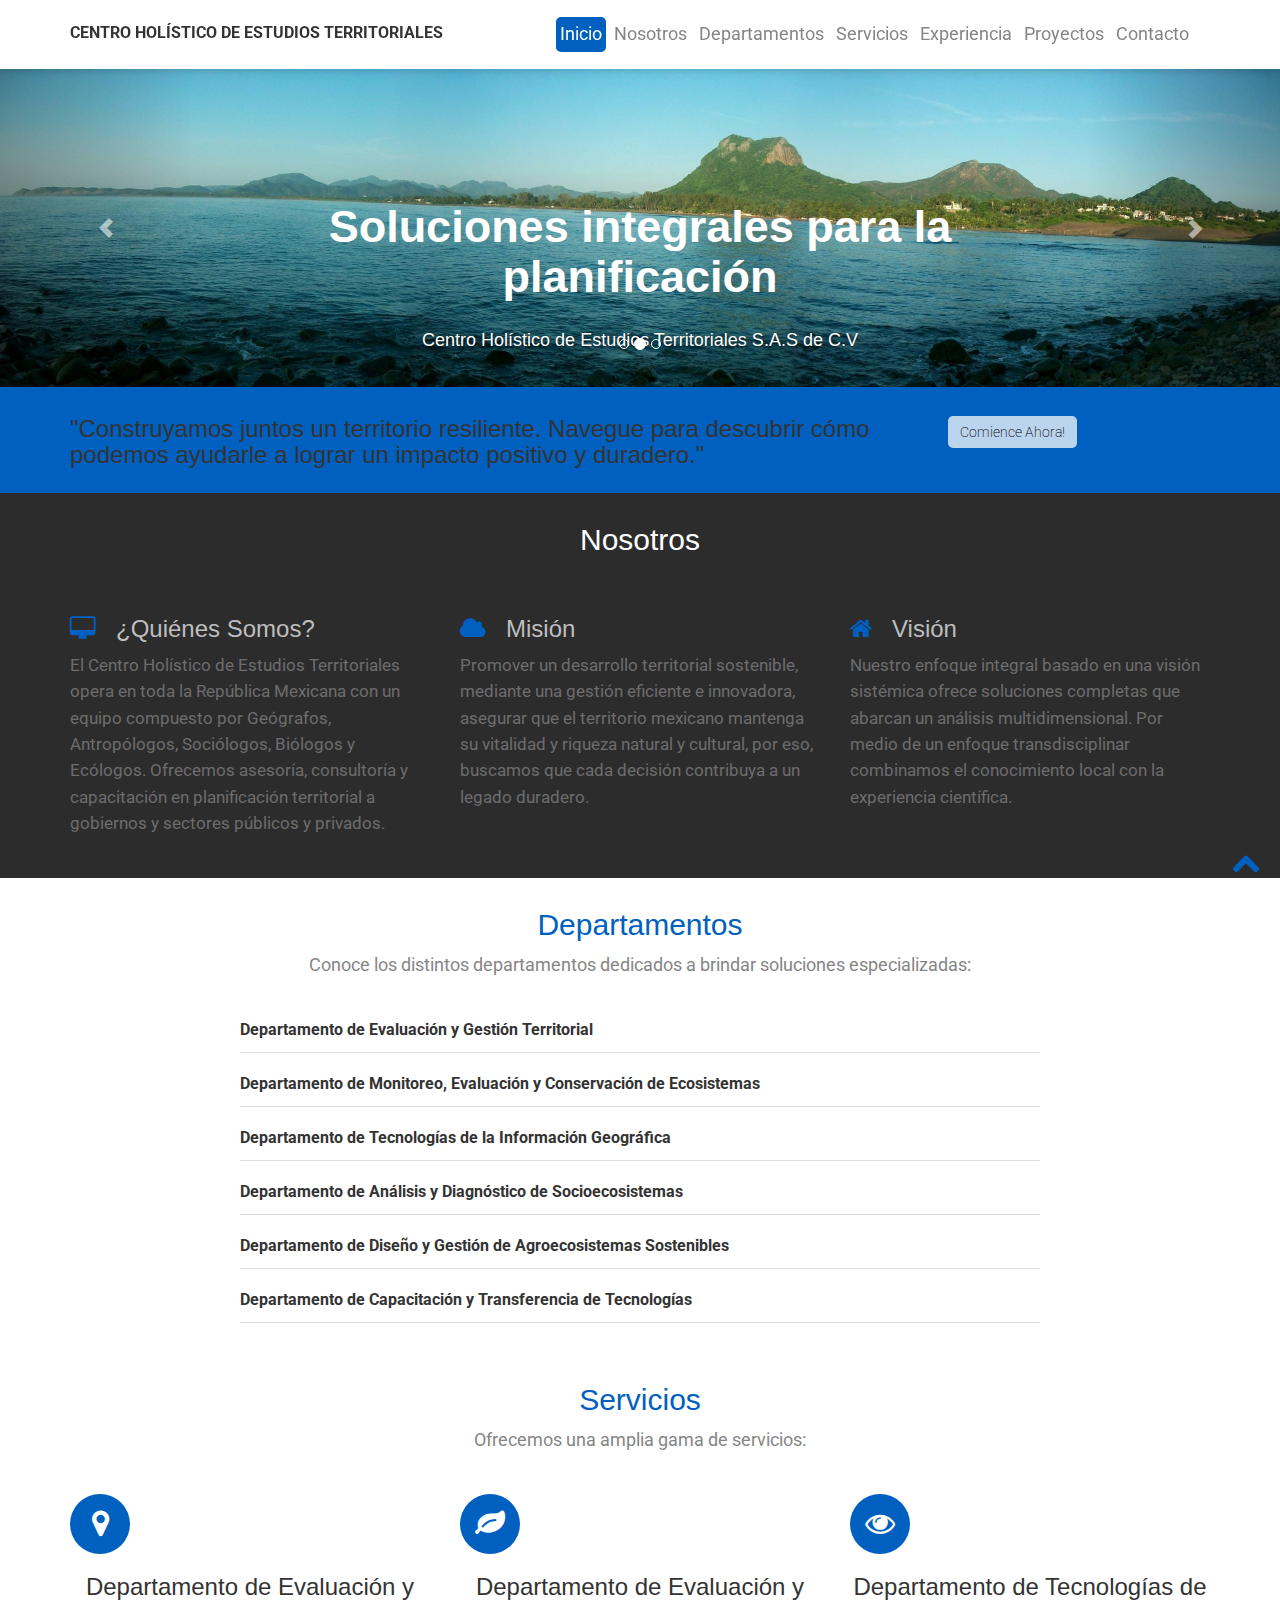
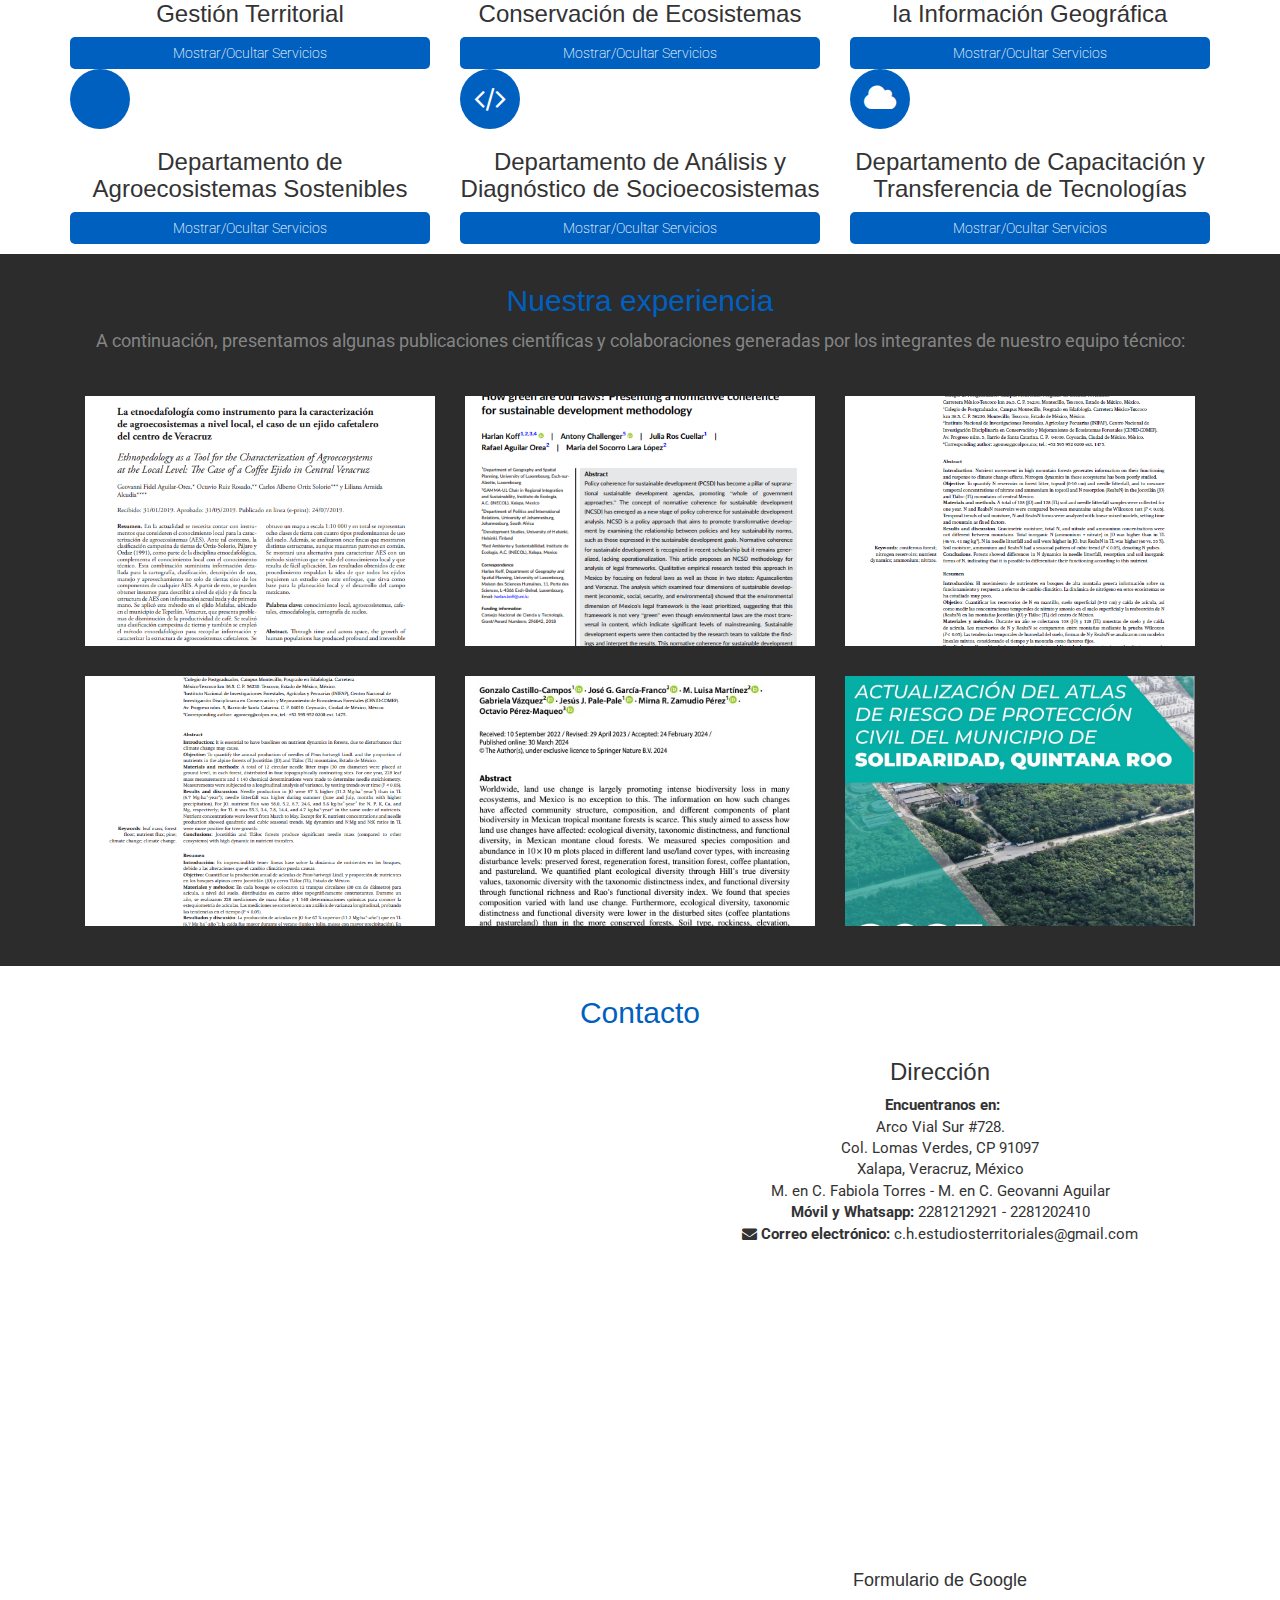
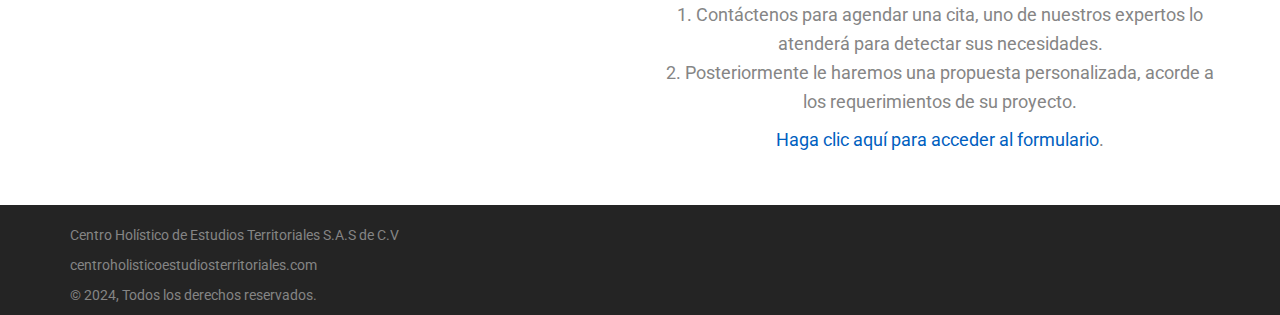
<file: index - copia.html>
<!doctype html>
<!--[if IE 7 ]>    <html lang="en-gb" class="isie ie7 oldie no-js"> <![endif]-->
<!--[if IE 8 ]>    <html lang="en-gb" class="isie ie8 oldie no-js"> <![endif]-->
<!--[if IE 9 ]>    <html lang="en-gb" class="isie ie9 no-js"> <![endif]-->
<!--[if (gt IE 9)|!(IE)]><!--> <html lang="en-gb" class="no-js"> <!--<![endif]-->
<head>
	<meta charset="utf-8">
	<meta name="viewport" content="width=device-width, initial-scale=1, maximum-scale=1">
    <!--[if lt IE 9]> 
    <meta http-equiv="X-UA-Compatible" content="IE=edge,chrome=1">
    <![endif]-->	
	<title>Centro Holístico de Estudios Territoriales</title>	
	<meta name="description" content="">
	<meta name="author" content="webthemez">    
    <!--[if lt IE 9]>
        <script src="http://html5shim.googlecode.com/svn/trunk/html5.js"></script>
    <![endif]-->    
	<!--[if lte IE 8]>
		<script type="text/javascript" src="http://explorercanvas.googlecode.com/svn/trunk/excanvas.js"></script>
	<![endif]-->    
<link rel="stylesheet" href="css/bootstrap.min.css" />     
<link rel="stylesheet" type="text/css" href="css/isotope.css" media="screen" />	
<link rel="stylesheet" href="js/fancybox/jquery.fancybox.css" type="text/css" media="screen" />
<link rel="stylesheet" type="text/css" href="css/da-slider.css" />
<link rel="stylesheet" href="css/styles.css"/>


<!-- Font Awesome -->
<link href="font/css/font-awesome.min.css" rel="stylesheet">

<style>
    /* Altura mínima para las tarjetas */
    .col-md-4.text-center {
        min-height: 150px; /* Ajusta la altura según sea necesario */
        display: flex;
        flex-direction: column;
        justify-content: space-between;
    }

    /* Asegura que el botón esté en la parte inferior de cada tarjeta */
    .col-md-4.text-center button {
        margin-top: auto;
    }

    /* Ocultar listas por defecto */
    .service-list {
        display: none;
    }
</style>
<style>
    /* Asegura que todas las imágenes tengan el mismo tamaño */
    .portfolio-item img {
        width: 100%;
        height: 250px; /* Ajusta la altura según sea necesario */
        object-fit: cover;
    }
</style>
<style>
    /* Asegura que todas las imágenes tengan el mismo tamaño */
    .portfolio-item img {
        width: 100%;
        height: 250px; /* Ajusta la altura según sea necesario */
        object-fit: cover;
    }
</style>
<style>
.custom-logo {
    font-size: 16px; /* Ajusta el tamaño de la fuente */
    font-family: 'Arial', sans-serif; /* Cambia la familia de la fuente */
    color: #0060C0; /* Color de texto personalizado */
    font-weight: bold; /* Si deseas que el texto sea negrita */
    text-transform: uppercase; /* Transforma el texto a mayúsculas si lo deseas */
}

.custom-logo b {
    color: #333; /* Cambia el color de la etiqueta <b> si es necesario */
}
</style>




</head>

<body>
<header class="header">
	<div class="container">
		<nav class="navbar navbar-inverse" role="navigation">
        	<div class="navbar-header">
	            <button type="button" id="nav-toggle" class="navbar-toggle" data-toggle="collapse" data-target="#main-nav">
		            <span class="sr-only">Toggle navigation</span>
		            <span class="icon-bar"></span>
		            <span class="icon-bar"></span>
		            <span class="icon-bar"></span>
	            </button>
	            <a href="#" class="navbar-brand scroll-top logo custom-logo"><b>Centro Holístico de Estudios Territoriales</b></a>

        	</div>
        	<!--/.navbar-header-->
	        <div id="main-nav" class="collapse navbar-collapse">
	            <ul class="nav navbar-nav" id="mainNav">
		            <li class="active"><a href="#home" class="scroll-link">Inicio</a></li>
					<li><a href="#aboutUs" class="scroll-link">Nosotros</a></li>
					<li><a href="#Departamentos" class="scroll-link">Departamentos</a></li>
					<li><a href="#services" class="scroll-link">Servicios</a></li>
					<li><a href="#portfolio" class="scroll-link">Experiencia</a></li>
					<li><a href="#proyectos" class="scroll-link">Proyectos</a></li>
					<li><a href="#contactUs" class="scroll-link">Contacto</a></li> 
	            </ul>
	        </div>
	        <!--/.navbar-collapse-->
	    </nav>
	    <!--/.navbar-->
	</div>
	<!--/.container-->
</header>
<!--/.header-->
<div id="#top"></div>
<section id="home">
<div id="myCarousel" class="carousel slide" data-ride="carousel">
      <!-- Indicators -->
      <ol class="carousel-indicators">
        <li data-target="#myCarousel" data-slide-to="0" class=""></li>
        <li data-target="#myCarousel" data-slide-to="1" class="active"></li>
        <li data-target="#myCarousel" data-slide-to="2" class=""></li>
      </ol>
      <div class="carousel-inner">
        <div class="item">
          <img data-src="images/chess-2.jpg" alt="First slide" src="images/chess-2.jpg" />
          <div class="container">
            <div class="carousel-caption">
              <h1>Impulsando la sostenibilidad territorial</h1>
              <h4>Centro Holístico de Estudios Territoriales S.A.S de C.V</h4>
              <!--<p><a class="btn btn-lg btn-primary" href="#" role="button">Sign up today</a></p>-->
            </div>
          </div>
        </div>
        <div class="item active">
          <img data-src="images/apple.jpg" alt="Second slide" src="images/apple.jpg">
          <div class="container">
            <div class="carousel-caption">
              <h1>Soluciones integrales para la planificación</h1>
              <h4>Centro Holístico de Estudios Territoriales S.A.S de C.V</h4>
              <!--<p><a class="btn btn-lg btn-primary" href="#" role="button">Learn more</a></p>-->
            </div>
          </div>
        </div>
        <div class="item">
          <img data-src="images/windmills.jpg" alt="Third slide" src="images/windmills.jpg">
          <div class="container">
            <div class="carousel-caption">
              <h1 id=""></h1>
              <h3></h3>
              <!--<p><a class="btn btn-lg btn-primary" href="#" role="button">Browse gallery</a></p>-->
            </div>
          </div>
        </div>
      </div>
      <a class="left carousel-control" href="#myCarousel" data-slide="prev"><span class="glyphicon glyphicon-chevron-left"></span></a>
      <a class="right carousel-control" href="#myCarousel" data-slide="next"><span class="glyphicon glyphicon-chevron-right"></span></a>
    </div>
	
<div class="actionPanel">
            <div class="container">
                <div class="row">
                    <div class="col-sm-9 ">
                        <h3> "Construyamos juntos un territorio resiliente. Navegue para descubrir cómo podemos ayudarle a lograr un impacto positivo y duradero."</h3>
                    </div>
                    <div class="col-sm-3 ">
                        <a href="#aboutUs" class="btn btn-extra-large btn-primary spclBtn">Comience Ahora!</a>
                    </div>
                </div>
            </div>
        </div>
</section>


<section id="aboutUs" class="page-section darkBg pDark pdingBtm30">
	<div class="container">
							    <div class="heading text-center">
								<!-- Heading -->
								<h2>Nosotros</h2>								 
								<p></p>
							</div>
							
								<div class="row">
									<div class="col-md-4 col-sm-4">										
											<h3><i class="fa fa-desktop color"></i> &nbsp; ¿Quiénes Somos?</h3>
											<!-- Paragraph -->
											<p>El Centro Holístico de Estudios Territoriales opera en toda la República Mexicana con un equipo compuesto por Geógrafos, Antropólogos, Sociólogos, Biólogos y Ecólogos. Ofrecemos asesoría, consultoría y capacitación en planificación territorial a gobiernos y sectores públicos y privados.</p>										
									</div>
									<div class="col-md-4 col-sm-4">										
											<!-- Heading -->
											<h3><i class="fa fa-cloud color"></i> &nbsp; Misión</h3>
											<!-- Paragraph -->
											<p>Promover un desarrollo territorial sostenible, mediante una gestión eficiente e innovadora, asegurar que el territorio mexicano mantenga su vitalidad y riqueza natural y cultural, por eso, buscamos que cada decisión contribuya a un legado duradero.</p> 										
									</div>
									<div class="col-md-4 col-sm-4">										
											<!-- Heading -->
											<h3><i class="fa fa-home color"></i> &nbsp; Visión</h3>
											<!-- Paragraph -->
											<p>Nuestro enfoque integral basado en una visión sistémica ofrece soluciones completas que abarcan un análisis multidimensional. Por medio de un enfoque transdisciplinar combinamos el conocimiento local con la experiencia científica.</p> 										
									</div>
								</div>
							</div>
	<!--/.container-->
</section>


<section id="Departamentos" class="page-section section appear clearfix">
    <div class="container">
        <div class="heading text-center">
            <h2>Departamentos</h2>
            <p>Conoce los distintos departamentos dedicados a brindar soluciones especializadas:</p>
        </div>
        <ul style="list-style-type: none; padding-left: 0; max-width: 800px; margin: auto;">
            <li style="margin-bottom: 20px; border-bottom: 1px solid #ddd; padding-bottom: 10px;">
                <details>
                    <summary style="font-size: 16px;"><strong>Departamento de Evaluación y Gestión Territorial</strong></summary>
                    <p style="text-align: justify; padding-top: 10px; font-size: 16px;">El Departamento de Evaluación y Gestión Territorial ofrece una gama completa de servicios diseñados para abordar los desafíos ambientales, sociales y económicos que enfrentan proyectos y políticas en diversos contextos del territorio. El departamento se dedica a garantizar que los proyectos y políticas no solo cumplan con las normativas vigentes, sino que también contribuyan a un desarrollo equilibrado y sostenible. Con un enfoque multidisciplinario, ofrecemos soluciones que abarcan desde la planificación estratégica hasta la implementación práctica de diversos instrumentos de planeación territorial. Garantizando soluciones efectivas y adaptadas en múltiples escalas espaciales y temporales.</p>
                </details>
            </li>
            <li style="margin-bottom: 20px; border-bottom: 1px solid #ddd; padding-bottom: 10px;">
                <details>
                    <summary style="font-size: 16px;"><strong>Departamento de Monitoreo, Evaluación y Conservación de Ecosistemas</strong></summary>
                    <p style="text-align: justify; padding-top: 10px; font-size: 16px;">El Departamento de Monitoreo, Evaluación y Conservación de Ecosistemas se dedica a la preservación integral de especies, ecosistemas y paisajes. Con un enfoque multidisciplinario, este departamento lidera la evaluación detallada de la salud ambiental, el monitoreo continuo de la biodiversidad y la implementación de estrategias para la conservación y restauración ecológica. Ofrecemos soluciones que aseguren la sostenibilidad y resiliencia de los ecosistemas en todos los niveles, desde lo local hasta lo regional, protegiendo así el equilibrio natural a corto, mediano y largo plazo.</p>
                </details>
            </li>
            <li style="margin-bottom: 20px; border-bottom: 1px solid #ddd; padding-bottom: 10px;">
                <details>
                    <summary style="font-size: 16px;"><strong> Departamento de Tecnologías de la Información Geográfica</strong></summary>
                    <p style="text-align: justify; padding-top: 10px; font-size: 16px;">El Departamento de Desarrollo y Gestión de Tecnologías de la Información Geográfica proporciona soluciones tecnológicas avanzadas para el desarrollo y mantenimiento de infraestructuras de datos e información georreferenciada. Contamos con un equipo de expertos en Cartografía, Sistemas de Información Geográfica, Geomática y Percepción Remota que aseguran el cumplimiento de los más altos estándares. Procesamos datos para obtener información y conocimiento valioso. Este departamento es fundamental para la creación de una infraestructura sólida de datos que apoya la planificación y la toma de decisiones informada.</p>
                </details>
            </li>
            <li style="margin-bottom: 20px; border-bottom: 1px solid #ddd; padding-bottom: 10px;">
                <details>
                    <summary style="font-size: 16px;"><strong>Departamento de Análisis y Diagnóstico de Socioecosistemas</strong></summary>
                    <p style="text-align: justify; padding-top: 10px; font-size: 16px;">El Departamento de Diagnóstico y Análisis de Socioecosistemas se dedica a estudiar la interacción entre sociedad y ecosistemas con un enfoque sistémico para evaluar el impacto ambiental y social de diversas actividades, promoviendo el desarrollo en todos los niveles. Este departamento se centra en comprender cómo las actividades humanas afectan a los ecosistemas y cómo las condiciones ambientales influyen en la sociedad. A través de investigaciones y análisis detallados, buscamos promover prácticas que beneficien tanto a los ecosistemas como a las comunidades.</p>
                </details>
            </li>
            <li style="margin-bottom: 20px; border-bottom: 1px solid #ddd; padding-bottom: 10px;">
                <details>
                    <summary style="font-size: 16px;"><strong>Departamento de Diseño y Gestión de Agroecosistemas Sostenibles</strong></summary>
                    <p style="text-align: justify; padding-top: 10px; font-size: 16px;">El Departamento de Diseño y Gestión de Agroecosistemas Sostenibles se especializa en la creación, evaluación y optimización de sistemas agrícolas que integran prácticas sostenibles, resilientes y adaptativas. Nuestro objetivo es fomentar la productividad agrícola mientras se conservan los recursos naturales y se promueve la sostenibilidad ambiental. Nuestro enfoque transdisciplinar ofrece servicios especializados para analizar, gestionar y diseñar agroecosistemas que respondan a las condiciones locales y regionales, además de los desafíos climáticos, optimizando tanto la eficiencia productiva como la salud ambiental.</p>
                </details>
            </li>
            <li style="margin-bottom: 20px; border-bottom: 1px solid #ddd; padding-bottom: 10px;">
                <details>
                    <summary style="font-size: 16px;"><strong>Departamento de Capacitación y Transferencia de Tecnologías</strong></summary>
                    <p style="text-align: justify; padding-top: 10px; font-size: 16px;">El Departamento de Capacitación y Transferencia de Tecnologías se especializa en brindar formación y soporte para la adopción de nuevas tecnologías que optimicen procesos en diferentes áreas. Ofrecemos servicios de formación en tecnologías avanzadas para que organizaciones y personas puedan adaptarse a los cambios tecnológicos de manera eficaz.</p>
                </details>
            </li>
        </ul>
    </div>
</section>

<section id="services" class="page-section">
	<div class="container">
		<div class="heading text-center">
			<h2>Servicios</h2>
			<p>Ofrecemos una amplia gama de servicios:</p>
		</div>
		<div class="row">

			<!-- item 1 -->
			<div class="col-md-4 text-center">                    
				<i class="fa fa-map-marker fa-2x circle"></i>
				<h3>Departamento de Evaluación y Gestión Territorial</h3>
				<button onclick="toggleList('service-list-1')" class="btn btn-primary">Mostrar/Ocultar Servicios</button>
				<ul id="service-list-1" style="display: none; list-style-type: none; padding-left: 0;">
					<li>-Atlas de Vulnerabilidad, Peligros y Riesgos</li>
					<li>-Programas de Ordenamiento Territorial</li>
					<li>-Manifestaciones de Impacto Ambiental</li>
					<li>-Estudios Previos y Técnicos Justificativos</li>
					<li>-Planes de Manejo de Áreas Protegidas</li>

			
				</ul>
			</div>

			<!-- item 2 -->
			<div class="col-md-4 text-center">                    
				<i class="fa fa-leaf fa-2x circle"></i>
				<h3>Departamento de Evaluación y Conservación de Ecosistemas</h3>
				<button onclick="toggleList('service-list-2')" class="btn btn-primary">Mostrar/Ocultar Servicios</button>
				<ul id="service-list-2" style="display: none; list-style-type: none; padding-left: 0;">
					<li>-Monitoreo de Biodiversidad</li>
					<li>-Estudios de Ecología del Paisaje</li>
					<li>-Programas de Restauración Ecológica</li>
					<li>-Programas de Aprovechamiento Forestal Sostenible</li>
					<li>-Estudios Climáticos y Análisis Meteorológico</li>
				</ul>
			</div>

			<!-- item 3 -->
			<div class="col-md-4 text-center">                    
				<i class="fa fa-eye fa-2x circle"></i>
				<h3>Departamento de Tecnologías de la Información Geográfica</h3>
				<button onclick="toggleList('service-list-3')" class="btn btn-primary">Mostrar/Ocultar Servicios</button>
				<ul id="service-list-3" style="display: none; list-style-type: none; padding-left: 0;">
					<li>-Análisis y Modelado Geográfico</li>
					<li>-Proyectos de Geomática y Teledetección</li>
					<li>-Administración de bases de datos y metadatos</li>
					<li>-Desarrollo y Gestión de Sistemas de Información</li>
					<li>-Automatización de Geoprocesos</li>
				</ul>
			</div>

			<!-- item 4 -->
			<div class="col-md-4 text-center">                    
				<i class="fa fa-database fa-2x circle"></i>
				<h3>Departamento de Agroecosistemas Sostenibles</h3>
				<button onclick="toggleList('service-list-4')" class="btn btn-primary">Mostrar/Ocultar Servicios</button>
				<ul id="service-list-4" style="display: none; list-style-type: none; padding-left: 0;">
					<li>-Caracterización y Diagnóstico de Agroecosistemas</li>
					<li>-Estudios de la Heterogeneidad Espacial de Agroecosistemas</li>
					<li>-Estudios Edafológicos y Geografía de Suelos</li>
					<li>-Zonificaciones Agroclimáticas</li>
					<li>-Diseño de Agroecosistemas Sostenibles y Resilientes</li>
				</ul>
			</div>

			<!-- item 5 -->
			<div class="col-md-4 text-center">                    
				<i class="fa fa-code fa-2x circle"></i>
				<h3>Departamento de Análisis y Diagnóstico de Socioecosistemas</h3>
				<button onclick="toggleList('service-list-5')" class="btn btn-primary">Mostrar/Ocultar Servicios</button>
				<ul id="service-list-5" style="display: none; list-style-type: none; padding-left: 0;">
					<li>-Análisis de Sistemas Hidrológicos</li>
					<li>-Estudios Etnográficos</li>
					<li>-Estudios Etnoecológicos</li>
					<li>-Evaluación de Servicios Ambientales</li>
					<li>-Evaluación de impacto Social</li>
				</ul>
			</div>
			<!-- item 6 -->
			<div class="col-md-4 text-center">                    
				<i class="fa fa-cloud fa-2x circle"></i>
				<h3>Departamento de Capacitación y Transferencia de Tecnologías</h3>
				<button onclick="toggleList('service-list-6')" class="btn btn-primary">Mostrar/Ocultar Servicios</button>
				<ul id="service-list-6" style="display: none; list-style-type: none; padding-left: 0;">
					<li>-Cursos de Capacitación para el uso de Tecnologías de la Información Geográfica (niveles básicos, intermedios y avanzados)</li>
					<li>-Cursos de Capacitación para la interpretación y uso de información geográfica</li>
					<li>-Fortalecimiento de capacidades locales para el monitoreo de recursos naturales a nivel comunitario</li>
					
				</ul>
			</div>

		</div>
	</div>
</section>


<section id="portfolio" class="page-section section appear clearfix">    
    <div class="container">
        <div class="heading text-center">
            <h2>Nuestra experiencia</h2>
            <p>A continuación, presentamos algunas publicaciones científicas y colaboraciones generadas por los integrantes de nuestro equipo técnico:</p>
        </div>
        <!-- 
        <div class="row">
            <nav id="filter" class="col-md-12 text-center">
               			   <ul>
                    <li><a href="#" class="current btn-theme btn-small" data-filter="*">Todos</a></li>
                    <li><a href="#" class="btn-theme btn-small" data-filter=".webdesign">Diseño Web</a></li>
                    <li><a href="#" class="btn-theme btn-small" data-filter=".photography">Fotografía</a></li>
                    <li><a href="#" class="btn-theme btn-small" data-filter=".print">Impresión</a></li>
                </ul>
            </nav>
            -->
            <div class="col-md-12">
                <div class="row">
                    <div class="portfolio-items isotopeWrapper clearfix" id="3">
                        
                        <!-- Tarjeta 1 -->
                        <article class="col-md-4 isotopeItem webdesign">
                            <div class="portfolio-item">
                                <img src="images/portfolio/ART1.png" alt="" />
                                <div class="portfolio-desc align-center">
                                    <div class="folio-info">
                                        <a href="images/portfolio/ART1.png" class="fancybox" title="Descripción del proyecto 1">
                                            <h5></h5>
                                            <i class="fa fa-plus-circle fa-2x"></i>
                                        </a>
                                        <p><a href="https://app.dimensions.ai/details/publication/pub.1122317625">Ver más</a></p>
                                    </div>
                                </div>
                            </div>
                        </article>

                        <!-- Tarjeta 2 -->
                        <article class="col-md-4 isotopeItem photography">
                            <div class="portfolio-item">
                                <img src="images/portfolio/ART2.png" alt="" />
                                <div class="portfolio-desc align-center">
                                    <div class="folio-info">
                                        <a href="images/portfolio/ART2.png" class="fancybox" title="Descripción del proyecto 2">
                                            <h5></h5>
                                            <i class="fa fa-plus-circle fa-2x"></i>
                                        </a>
                                        <p><a href="https://ujcontent.uj.ac.za/esploro/outputs/journalArticle/How-green-are-our-laws-Presenting/9921907007691?institution=27UOJ_INST">Ver más</a></p>
                                    </div>
                                </div>
                            </div>
                        </article>

                        <!-- Tarjeta 3 -->
                        <article class="col-md-4 isotopeItem print">
                            <div class="portfolio-item">
                                <img src="images/portfolio/ART3.png" alt="" />
                                <div class="portfolio-desc align-center">
                                    <div class="folio-info">
                                        <a href="images/portfolio/ART3.png" class="fancybox" title="Descripción del proyecto 3">
                                            <h5></h5>
                                            <i class="fa fa-plus-circle fa-2x"></i>
                                        </a>
                                        <p><a href="https://revistas.chapingo.mx/forestales/article/view/r.rchscfa.2021.02.010">Ver más</a></p>
                                    </div>
                                </div>
                            </div>
                        </article>

                        <!-- Tarjeta 4 -->
                        <article class="col-md-4 isotopeItem webdesign">
                            <div class="portfolio-item">
                                <img src="images/portfolio/ART4.png" alt="" />
                                <div class="portfolio-desc align-center">
                                    <div class="folio-info">
                                        <a href="images/portfolio/ART4.png" class="fancybox" title="Descripción del proyecto 4">
                                            <h5></h5>
                                            <i class="fa fa-plus-circle fa-2x"></i>
                                        </a>
                                        <p><a href="https://revistas.chapingo.mx/forestales/article/view/r.rchscfa.2020.12.077">Ver más</a></p>
                                    </div>
                                </div>
                            </div>
                        </article>
						
						 <!-- Tarjeta 6 -->
                        <article class="col-md-4 isotopeItem print">
                            <div class="portfolio-item">
                                <img src="images/portfolio/ART7.jpg" alt="" />
                                <div class="portfolio-desc align-center">
                                    <div class="folio-info">
                                        <a href="images/portfolio/ART7.jpg" class="fancybox" title="Descripción del proyecto 6">
                                            <h5></h5>
                                            <i class="fa fa-plus-circle fa-2x"></i>
                                        </a>
                                        <p><a href="https://link.springer.com/article/10.1007/s10531-024-02814-z">Ver más</a></p>
                                    </div>
                                </div>
                            </div>
                        </article>

                        <!-- Tarjeta 5 -->
                        <article class="col-md-4 isotopeItem photography">
                            <div class="portfolio-item">
                                <img src="images/portfolio/ART6.png" alt="" />
                                <div class="portfolio-desc align-center">
                                    <div class="folio-info">
                                        <a href="images/portfolio/ART6.png" class="fancybox" title="Descripción del proyecto 5">
                                            <h5></h5>
                                            <i class="fa fa-plus-circle fa-2x"></i>
                                        </a>
                                        <p><a href="https://rmgir.proyectomesoamerica.org/AtlasMunPDF/2023/23008_SOLIDARIDAD_2023.pdf">Ver más</a></p>
                                    </div>
                                </div>
                            </div>
                        </article>

                       

                    </div>
                </div>
            </div>
        </div>
    </div>
</section>

<!-- Carrusel de Proyectos -->

<section id="contactUs" class="page-section">
	<div class="container">
    
		<div class="row">
                <div class="heading text-center">
								<!-- Heading -->
								<h2>Contacto</h2> 
	
        <div class="row">
            <!-- Formulario de Google a la izquierda -->
            <div class="col-md-6">
                <iframe src="https://docs.google.com/forms/d/e/1FAIpQLSeQ3k0NE-P-QUR0_XPaGQx1zBHwXP1OFV-sL4hVF96AQG3SOw/viewform?embedded=true" width="100%" height="700" frameborder="0" marginheight="0" marginwidth="0">Loading…</iframe>
            </div>
            <!-- Información de contacto a la derecha -->
            <div class="col-md-6">
                <!-- Mapa de Google Maps -->

                <h3>Dirección</h3>
                <ul class="list-unstyled">
                    <li>
                        <i class="fa fa-map-marker-alt"></i>
                        <strong>Encuentranos en:</strong> <br> Arco Vial Sur #728. <br>Col. Lomas Verdes, CP 91097<br> Xalapa, Veracruz, México<br>  
                    </li>
					<li>
                        
                       M. en C. Fabiola Torres - M. en C. Geovanni Aguilar 
                    </li>
                    <li>
                      
                        <strong>Móvil y Whatsapp:</strong> 2281212921 - 2281202410
                    </li>
                   

                    <li>
                        <i class="fa fa-envelope"></i>
                        <strong>Correo electrónico:</strong> c.h.estudiosterritoriales@gmail.com
                    </li>
                </ul>
				<div class="map-container mb-4">
				   <iframe src="https://www.google.com/maps/embed?pb=!1m14!1m8!1m3!1d301.53926079747666!2d-96.8903369!3d19.5057063!3m2!1i1024!2i768!4f13.1!3m3!1m2!1s0x85c341b3b56921cf%3A0x4a015f7d8390e4b2!2sArco%20Vial%20Sur%20728%2C%20Lomas%20Verdes%2C%2091097%20Xalapa-Enr%C3%ADquez%2C%20Ver.!5e0!3m2!1ses-419!2smx!4v1695640765987!5m2!1ses-419!2smx" width="100%" height="300" style="border:0;" allowfullscreen="" loading="lazy" referrerpolicy="no-referrer-when-downgrade"></iframe>

                </div>
                <!-- Espacio para el enlace al formulario de Google -->
                <h4>Formulario de Google</h4>
				<p> 1. Contáctenos para agendar una cita, uno de nuestros expertos lo atenderá para detectar sus necesidades. </br> 2. Posteriormente le haremos una propuesta personalizada, acorde a los requerimientos de su proyecto.
                <p>
                    <a href="https://docs.google.com/forms/d/e/1FAIpQLSeQ3k0NE-P-QUR0_XPaGQx1zBHwXP1OFV-sL4hVF96AQG3SOw/viewform?usp=sf_link" target="_blank">Haga clic aquí para acceder al formulario</a>.
                </p>
            </div>
        </div>
    </div>
</section>

<!-- Footer -->
<footer>
    <div class="container">
        <div class="row">
            <div class="col-md-6">
                <p> Centro Holístico de Estudios Territoriales S.A.S de C.V</p>
                <p>centroholisticoestudiosterritoriales.com</p>
                <p>&copy; 2024, Todos los derechos reservados.</p>
                
            </div>
           
            </div>
        </div>
    </div>
</footer>
    <a href="#top" class="topHome"><i class="fa fa-chevron-up fa-2x"></i></a>
	
<script>
	function toggleList(id) {
		const list = document.getElementById(id);
		if (list.style.display === "none") {
			list.style.display = "block";
		} else {
			list.style.display = "none";
		}
	}
</script>

<!--[if lte IE 8]><script src="//ajax.googleapis.com/ajax/libs/jquery/1.11.0/jquery.min.js"></script><![endif]-->
<script src="js/modernizr-latest.js"></script>
<script src="js/jquery-1.8.2.min.js" type="text/javascript"></script>    
<script src="js/bootstrap.min.js" type="text/javascript"></script>	 
<script src="js/jquery.isotope.min.js" type="text/javascript"></script>
<script src="js/fancybox/jquery.fancybox.pack.js" type="text/javascript"></script> 
<script src="js/jquery.nav.js" type="text/javascript"></script>
<script src="js/jquery.cslider.js" type="text/javascript"></script> 
<script src="js/custom.js" type="text/javascript"></script>



</body>
</html>
</file>
<file: css/isotope.css>
/* Start: Recommended Isotope styles */

/**** Isotope Filtering ****/

.isotope-item {
  z-index: 2;
}

.isotope-hidden.isotope-item {
  pointer-events: none;
  z-index: 1;
}

/**** Isotope CSS3 transitions ****/

.isotope,
.isotope .isotope-item {
  -webkit-transition-duration: 0.8s;
     -moz-transition-duration: 0.8s;
      -ms-transition-duration: 0.8s;
       -o-transition-duration: 0.8s;
          transition-duration: 0.8s;
}

.isotope {
  -webkit-transition-property: height, width;
     -moz-transition-property: height, width;
      -ms-transition-property: height, width;
       -o-transition-property: height, width;
          transition-property: height, width;
}

.isotope .isotope-item {
  -webkit-transition-property: -webkit-transform, opacity;
     -moz-transition-property:    -moz-transform, opacity;
      -ms-transition-property:     -ms-transform, opacity;
       -o-transition-property:         top, left, opacity;
          transition-property:         transform, opacity;
}

/**** disabling Isotope CSS3 transitions ****/

.isotope.no-transition,
.isotope.no-transition .isotope-item,
.isotope .isotope-item.no-transition {
  -webkit-transition-duration: 0s;
     -moz-transition-duration: 0s;
      -ms-transition-duration: 0s;
       -o-transition-duration: 0s;
          transition-duration: 0s;
}

/* End: Recommended Isotope styles */



/* disable CSS transitions for containers with infinite scrolling*/
.isotope.infinite-scrolling {
  -webkit-transition: none;
     -moz-transition: none;
      -ms-transition: none;
       -o-transition: none;
          transition: none;
}



/**** Isotope styles ****/

/* required for containers to inherit vertical size from window */
/*html,
body {
  height: 100%;
}*/

#container {
  border: 1px solid #666;
  padding: 5px;
  margin-bottom: 20px;
}

.element {
  width: 110px;
  height: 110px;
  margin: 5px;
  float: left;
  overflow: hidden;
  position: relative;
  background: #888;
  color: #222;
  -webkit-border-top-right-radius: 1.2em;
      -moz-border-radius-topright: 1.2em;
          border-top-right-radius: 1.2em;
}

.element.alkali          { background: #F00; background: hsl(   0, 100%, 50%); }
.element.alkaline-earth  { background: #F80; background: hsl(  36, 100%, 50%); }
.element.lanthanoid      { background: #FF0; background: hsl(  72, 100%, 50%); }
.element.actinoid        { background: #0F0; background: hsl( 108, 100%, 50%); }
.element.transition      { background: #0F8; background: hsl( 144, 100%, 50%); }
.element.post-transition { background: #0FF; background: hsl( 180, 100%, 50%); }
.element.metalloid       { background: #08F; background: hsl( 216, 100%, 50%); }
.element.other.nonmetal  { background: #00F; background: hsl( 252, 100%, 50%); }
.element.halogen         { background: #F0F; background: hsl( 288, 100%, 50%); }
.element.noble-gas       { background: #F08; background: hsl( 324, 100%, 50%); }


.element * {
  position: absolute;
  margin: 0;
}

.element .symbol {
  left: 0.2em;
  top: 0.4em;
  font-size: 3.8em;
  line-height: 1.0em;
  color: #FFF;
}
.element.large .symbol {
  font-size: 4.5em;
}

.element.fake .symbol {
  color: #000;
}

.element .name {
  left: 0.5em;
  bottom: 1.6em;
  font-size: 1.05em;
}

.element .weight {
  font-size: 0.9em;
  left: 0.5em;
  bottom: 0.5em;
}

.element .number {
  font-size: 1.25em;
  font-weight: bold;
  color: hsla(0,0%,0%,.5);
  right: 0.5em;
  top: 0.5em;
}

.variable-sizes .element.width2 { width: 230px; }

.variable-sizes .element.height2 { height: 230px; }

.variable-sizes .element.width2.height2 {
  font-size: 2.0em;
}

.element.large,
.variable-sizes .element.large,
.variable-sizes .element.large.width2.height2 {
  font-size: 3.0em;
  width: 350px;
  height: 350px;
  z-index: 100;
}

.clickable .element:hover {
  cursor: pointer;
}

.clickable .element:hover h3 {
  text-shadow:
    0 0 10px white,
    0 0 10px white
  ;
}

.clickable .element:hover h2 {
  color: white;
}
</file>
<file: css/da-slider.css>
.da-slider{
	width: 100%;
	min-width: 520px;
	height: 500px;
	position: relative;
	margin: 4% auto;
	overflow: hidden;
	/*background: transparent url(../images/waves.gif) repeat 0% 0%;
	border-top: 8px solid #efc34a;
	border-bottom: 8px solid #efc34a;
	box-shadow: 0px 1px 1px rgba(0,0,0,0.2), 0px -2px 1px #fff;*/ 
	-webkit-transition: background-position 1s ease-out 0.3s;
	-moz-transition: background-position 1s ease-out 0.3s;
	-o-transition: background-position 1s ease-out 0.3s;
	-ms-transition: background-position 1s ease-out 0.3s;
	transition: background-position 1s ease-out 0.3s;
}
.da-slide{
	position: absolute;
	width: 100%;
	height: 100%;
	top: 0px;
	left: 0px; 
	text-align: left;
}
.da-slide-current{
	z-index: 1000;
}
.da-slider-fb .da-slide{
	left: 100%;
}
.da-slider-fb  .da-slide.da-slide-current{
	left: 0px;
}
.da-slide h2,
.da-slide p,
.da-slide .da-link,
.da-slide .da-img{
	position: absolute;
	opacity: 0;
	left: 110%;
}
.da-slider-fb .da-slide h2,
.da-slider-fb .da-slide p,
.da-slider-fb .da-slide .da-link{
	left: 10%;
	opacity: 1;
}
.da-slider-fb .da-slide .da-img{
	left: 60%;
	opacity: 1;
}
.da-slide h2{
	color: #fff;
	font-size: 66px;
	width: 50%;
	top: 60px;
	white-space: nowrap;
	z-index: 10;
	text-shadow: 1px 1px 1px rgba(0,0,0,0.1); 
	font-weight: 700;
}
.da-slide p{
	width: 45%;
	top: 155px;
	color: #916c05;
	font-size: 18px;
	line-height: 26px;
	height: 80px;
	overflow: hidden;
	font-style: italic;
	font-weight: 400;
	font-style: italic;
}
.da-slide .da-img{
	text-align: center;
	width: 30%;
	top: 70px;
	height: 256px;
	line-height: 320px;
	left: 110%; /*60%*/
}
.da-slide .da-link{
	top: 270px; /*depends on p height*/
	color: #fff;
	text-shadow: 1px 1px 1px rgba(0,0,0,0.2);
	border: 3px solid rgba(255,255,255,0.8);
	padding: 2px 20px 0px;
	font-size: 16px;
	line-height: 30px;
	width: auto;
	text-align: center;
	background: rgba(255,255,255,0.2);
}
.da-slide .da-link:hover{
	background: rgba(255,255,255,0.3);
}
.da-dots{
	width: 100%;
	position: absolute;
	text-align: center;
	left: 0px;
	bottom: 20px;
	z-index: 2000;
	-moz-user-select: none;
	-webkit-user-select: none;
}
.da-dots span{
	display: inline-block;
	position: relative;
	width: 12px;
	height: 12px;
	border-radius: 50%;
	background: #fb6c00;
	margin: 3px;
	cursor: pointer;
	box-shadow: 
		1px 1px 1px rgba(0,0,0,0.1) inset, 
		1px 1px 1px rgba(255,255,255,0.1);
}
.da-dots span.da-dots-current:after{
	content: '';
	width: 8px;
	height: 8px;
	position: absolute;
	top: 2px;
	left: 2px;
	border-radius: 50%;
	background: rgb(255,255,255);
	background: -moz-linear-gradient(top, rgba(255,255,255,1) 0%, rgba(246,246,246,1) 47%, rgba(237,237,237,1) 100%);
	background: -webkit-gradient(linear, left top, left bottom, color-stop(0%,rgba(255,255,255,1)), color-stop(47%,rgba(246,246,246,1)), color-stop(100%,rgba(237,237,237,1)));
	background: -webkit-linear-gradient(top, rgba(255,255,255,1) 0%,rgba(246,246,246,1) 47%,rgba(237,237,237,1) 100%);
	background: -o-linear-gradient(top, rgba(255,255,255,1) 0%,rgba(246,246,246,1) 47%,rgba(237,237,237,1) 100%);
	background: -ms-linear-gradient(top, rgba(255,255,255,1) 0%,rgba(246,246,246,1) 47%,rgba(237,237,237,1) 100%);
	background: linear-gradient(top, rgba(255,255,255,1) 0%,rgba(246,246,246,1) 47%,rgba(237,237,237,1) 100%);
	filter: progid:DXImageTransform.Microsoft.gradient( startColorstr='#ffffff', endColorstr='#ededed',GradientType=0 );
}
.da-arrows{
	-moz-user-select: none;
	-webkit-user-select: none;
}
.da-arrows span{
	position: absolute;
	top: 50%;
	height: 30px;
	width: 30px;
	border-radius: 50%;
	background:rgba(255, 255, 255, 0.29);    
	cursor: pointer;
	z-index: 2000;
	opacity: 0;
	box-shadow: 
		1px 1px 1px rgba(0,0,0,0.1) inset, 
		1px 1px 1px rgba(255,255,255,0.1);
	-webkit-transition: opacity 0.4s ease-in-out-out 0.2s;
	-moz-transition: opacity 0.4s ease-in-out-out 0.2s;
	-o-transition: opacity 0.4s ease-in-out-out 0.2s;
	-ms-transition: opacity 0.4s ease-in-out-out 0.2s;
	transition: opacity 0.4s ease-in-out-out 0.2s;
}
.da-slider:hover .da-arrows span{
	opacity: 1;
}
.da-arrows span:after{
	content: '';
	position: absolute;
	width: 20px;
	height: 20px;
	top: 5px;
	left: 5px;
	background: transparent url(../images/arrows.png) no-repeat top left;
	border-radius: 50%;
	box-shadow: 1px 1px 2px rgba(0,0,0,0.1);
}
.da-arrows span:hover:after{
	box-shadow: 1px 1px 4px rgba(0,0,0,0.3);
}
.da-arrows span:active:after{
	box-shadow: 1px 1px 1px rgba(255,255,255,0.1);
}
.da-arrows span.da-arrows-next:after{
	background-position: top right;
}
.da-arrows span.da-arrows-prev{
	left: 15px;
}
.da-arrows span.da-arrows-next{
	right: 15px;
}

.da-slide-current h2,
.da-slide-current p,
.da-slide-current .da-link{
	left: 10%;
	opacity: 1;
}
.da-slide-current .da-img{
	left: 60%;
	opacity: 1;
}
/* Animation classes and animations */

/* Slide in from the right*/
.da-slide-fromright h2{
	-webkit-animation: fromRightAnim1 0.6s ease-in-out 0.8s both;
	-moz-animation: fromRightAnim1 0.6s ease-in-out 0.8s both;
	-o-animation: fromRightAnim1 0.6s ease-in-out 0.8s both;
	-ms-animation: fromRightAnim1 0.6s ease-in-out 0.8s both;
	animation: fromRightAnim1 0.6s ease-in-out 0.8s both;
}
.da-slide-fromright p{
	-webkit-animation: fromRightAnim2 0.6s ease-in-out 0.8s both;
	-moz-animation: fromRightAnim2 0.6s ease-in-out 0.8s both;
	-o-animation: fromRightAnim2 0.6s ease-in-out 0.8s both;
	-ms-animation: fromRightAnim2 0.6s ease-in-out 0.8s both;
	animation: fromRightAnim2 0.6s ease-in-out 0.8s both;
}
.da-slide-fromright .da-link{
	-webkit-animation: fromRightAnim3 0.4s ease-in-out 1.2s both;
	-moz-animation: fromRightAnim3 0.4s ease-in-out 1.2s both;
	-o-animation: fromRightAnim3 0.4s ease-in-out 1.2s both;
	-ms-animation: fromRightAnim3 0.4s ease-in-out 1.2s both;
	animation: fromRightAnim3 0.4s ease-in-out 1.2s both;
}
.da-slide-fromright .da-img{
	-webkit-animation: fromRightAnim4 0.6s ease-in-out 0.8s both;
	-moz-animation: fromRightAnim4 0.6s ease-in-out 0.8s both;
	-o-animation: fromRightAnim4 0.6s ease-in-out 0.8s both;
	-ms-animation: fromRightAnim4 0.6s ease-in-out 0.8s both;
	animation: fromRightAnim4 0.6s ease-in-out 0.8s both;
}
@-webkit-keyframes fromRightAnim1{
	0%{ left: 110%; opacity: 0; }
	100%{ left: 10%; opacity: 1; }
}
@-webkit-keyframes fromRightAnim2{
	0%{ left: 110%; opacity: 0; }
	100%{ left: 10%; opacity: 1; }
}
@-webkit-keyframes fromRightAnim3{
	0%{ left: 110%; opacity: 0; }
	1%{ left: 10%; opacity: 0; }
	100%{ left: 10%; opacity: 1; }
}
@-webkit-keyframes fromRightAnim4{
	0%{ left: 110%; opacity: 0; }
	100%{ left: 60%; opacity: 1; }
}

@-moz-keyframes fromRightAnim1{
	0%{ left: 110%; opacity: 0; }
	100%{ left: 10%; opacity: 1; }
}
@-moz-keyframes fromRightAnim2{
	0%{ left: 110%; opacity: 0; }
	100%{ left: 10%; opacity: 1; }
}
@-moz-keyframes fromRightAnim3{
	0%{ left: 110%; opacity: 0; }
	1%{ left: 10%; opacity: 0; }
	100%{ left: 10%; opacity: 1; }
}
@-moz-keyframes fromRightAnim4{
	0%{ left: 110%; opacity: 0; }
	100%{ left: 60%; opacity: 1; }
}

@-o-keyframes fromRightAnim1{
	0%{ left: 110%; opacity: 0; }
	100%{ left: 10%; opacity: 1; }
}
@-o-keyframes fromRightAnim2{
	0%{ left: 110%; opacity: 0; }
	100%{ left: 10%; opacity: 1; }
}
@-o-keyframes fromRightAnim3{
	0%{ left: 110%; opacity: 0; }
	1%{ left: 10%; opacity: 0; }
	100%{ left: 10%; opacity: 1; }
}
@-o-keyframes fromRightAnim4{
	0%{ left: 110%; opacity: 0; }
	100%{ left: 60%; opacity: 1; }
}

@-ms-keyframes fromRightAnim1{
	0%{ left: 110%; opacity: 0; }
	100%{ left: 10%; opacity: 1; }
}
@-ms-keyframes fromRightAnim2{
	0%{ left: 110%; opacity: 0; }
	100%{ left: 10%; opacity: 1; }
}
@-ms-keyframes fromRightAnim3{
	0%{ left: 110%; opacity: 0; }
	1%{ left: 10%; opacity: 0; }
	100%{ left: 10%; opacity: 1; }
}
@-ms-keyframes fromRightAnim4{
	0%{ left: 110%; opacity: 0; }
	100%{ left: 60%; opacity: 1; }
}

@keyframes fromRightAnim1{
	0%{ left: 110%; opacity: 0; }
	100%{ left: 10%; opacity: 1; }
}
@keyframes fromRightAnim2{
	0%{ left: 110%; opacity: 0; }
	100%{ left: 10%; opacity: 1; }
}
@keyframes fromRightAnim3{
	0%{ left: 110%; opacity: 0; }
	1%{ left: 10%; opacity: 0; }
	100%{ left: 10%; opacity: 1; }
}
@keyframes fromRightAnim4{
	0%{ left: 110%; opacity: 0; }
	100%{ left: 60%; opacity: 1; }
}
/* Slide in from the left*/
.da-slide-fromleft h2{
	-webkit-animation: fromLeftAnim1 0.6s ease-in-out 0.6s both;
	-moz-animation: fromLeftAnim1 0.6s ease-in-out 0.6s both;
	-o-animation: fromLeftAnim1 0.6s ease-in-out 0.6s both;
	-ms-animation: fromLeftAnim1 0.6s ease-in-out 0.6s both;
	animation: fromLeftAnim1 0.6s ease-in-out 0.6s both;
}
.da-slide-fromleft p{
	-webkit-animation: fromLeftAnim2 0.6s ease-in-out 0.6s both;
	-moz-animation: fromLeftAnim2 0.6s ease-in-out 0.6s both;
	-o-animation: fromLeftAnim2 0.6s ease-in-out 0.6s both;
	-ms-animation: fromLeftAnim2 0.6s ease-in-out 0.6s both;
	animation: fromLeftAnim2 0.6s ease-in-out 0.6s both;
}
.da-slide-fromleft .da-link{
	-webkit-animation: fromLeftAnim3 0.4s ease-in-out 1.2s both;
	-moz-animation: fromLeftAnim3 0.4s ease-in-out 1.2s both;
	-o-animation: fromLeftAnim3 0.4s ease-in-out 1.2s both;
	-ms-animation: fromLeftAnim3 0.4s ease-in-out 1.2s both;
	animation: fromLeftAnim3 0.4s ease-in-out 1.2s both;
}
.da-slide-fromleft .da-img{
	-webkit-animation: fromLeftAnim4 0.6s ease-in-out 0.6s both;
	-moz-animation: fromLeftAnim4 0.6s ease-in-out 0.6s both;
	-o-animation: fromLeftAnim4 0.6s ease-in-out 0.6s both;
	-ms-animation: fromLeftAnim4 0.6s ease-in-out 0.6s both;
	animation: fromLeftAnim4 0.6s ease-in-out 0.6s both;
}
@-webkit-keyframes fromLeftAnim1{
	0%{ left: -110%; opacity: 0; }
	100%{ left: 10%; opacity: 1; }
}
@-webkit-keyframes fromLeftAnim2{
	0%{ left: -110%; opacity: 0; }
	100%{ left: 10%; opacity: 1; }
}
@-webkit-keyframes fromLeftAnim3{
	0%{ left: -110%; opacity: 0; }
	1%{ left: 10%; opacity: 0; }
	100%{ left: 10%; opacity: 1; }
}
@-webkit-keyframes fromLeftAnim4{
	0%{ left: -110%; opacity: 0; }
	100%{ left: 60%; opacity: 1; }
}

@-moz-keyframes fromLeftAnim1{
	0%{ left: -110%; opacity: 0; }
	100%{ left: 10%; opacity: 1; }
}
@-moz-keyframes fromLeftAnim2{
	0%{ left: -110%; opacity: 0; }
	100%{ left: 10%; opacity: 1; }
}
@-moz-keyframes fromLeftAnim3{
	0%{ left: -110%; opacity: 0; }
	1%{ left: 10%; opacity: 0; }
	100%{ left: 10%; opacity: 1; }
}
@-moz-keyframes fromLeftAnim4{
	0%{ left: -110%; opacity: 0; }
	100%{ left: 60%; opacity: 1; }
}

@-o-keyframes fromLeftAnim1{
	0%{ left: -110%; opacity: 0; }
	100%{ left: 10%; opacity: 1; }
}
@-o-keyframes fromLeftAnim2{
	0%{ left: -110%; opacity: 0; }
	100%{ left: 10%; opacity: 1; }
}
@-o-keyframes fromLeftAnim3{
	0%{ left: -110%; opacity: 0; }
	1%{ left: 10%; opacity: 0; }
	100%{ left: 10%; opacity: 1; }
}
@-o-keyframes fromLeftAnim4{
	0%{ left: -110%; opacity: 0; }
	100%{ left: 60%; opacity: 1; }
}

@-ms-keyframes fromLeftAnim1{
	0%{ left: -110%; opacity: 0; }
	100%{ left: 10%; opacity: 1; }
}
@-ms-keyframes fromLeftAnim2{
	0%{ left: -110%; opacity: 0; }
	100%{ left: 10%; opacity: 1; }
}
@-ms-keyframes fromLeftAnim3{
	0%{ left: -110%; opacity: 0; }
	1%{ left: 10%; opacity: 0; }
	100%{ left: 10%; opacity: 1; }
}
@-ms-keyframes fromLeftAnim4{
	0%{ left: -110%; opacity: 0; }
	100%{ left: 60%; opacity: 1; }
}

@keyframes fromLeftAnim1{
	0%{ left: -110%; opacity: 0; }
	100%{ left: 10%; opacity: 1; }
}
@keyframes fromLeftAnim2{
	0%{ left: -110%; opacity: 0; }
	100%{ left: 10%; opacity: 1; }
}
@keyframes fromLeftAnim3{
	0%{ left: -110%; opacity: 0; }
	1%{ left: 10%; opacity: 0; }
	100%{ left: 10%; opacity: 1; }
}
@keyframes fromLeftAnim4{
	0%{ left: -110%; opacity: 0; }
	100%{ left: 60%; opacity: 1; }
}
/* Slide out to the right */
.da-slide-toright h2{
	-webkit-animation: toRightAnim1 0.6s ease-in-out 0.6s both;
	-moz-animation: toRightAnim1 0.6s ease-in-out 0.6s both;
	-o-animation: toRightAnim1 0.6s ease-in-out 0.6s both;
	-ms-animation: toRightAnim1 0.6s ease-in-out 0.6s both;
	animation: toRightAnim1 0.6s ease-in-out 0.6s both;
}
.da-slide-toright p{
	-webkit-animation: toRightAnim2 0.6s ease-in-out 0.3s both;
	-moz-animation: toRightAnim2 0.6s ease-in-out 0.3s both;
	-o-animation: toRightAnim2 0.6s ease-in-out 0.3s both;
	-ms-animation: toRightAnim2 0.6s ease-in-out 0.3s both;
	animation: toRightAnim2 0.6s ease-in-out 0.3s both;
}
.da-slide-toright .da-link{
	-webkit-animation: toRightAnim3 0.4s ease-in-out both;
	-moz-animation: toRightAnim3 0.4s ease-in-out both;
	-o-animation: toRightAnim3 0.4s ease-in-out both;
	-ms-animation: toRightAnim3 0.4s ease-in-out both;
	animation: toRightAnim3 0.4s ease-in-out both;
}
.da-slide-toright .da-img{
	-webkit-animation: toRightAnim4 0.6s ease-in-out both;
	-moz-animation: toRightAnim4 0.6s ease-in-out both;
	-o-animation: toRightAnim4 0.6s ease-in-out both;
	-ms-animation: toRightAnim4 0.6s ease-in-out both;
	animation: toRightAnim4 0.6s ease-in-out both;
}
@-webkit-keyframes toRightAnim1{
	0%{ left: 10%;  opacity: 1; }
	100%{ left: 100%; opacity: 0; }
}
@-webkit-keyframes toRightAnim2{
	0%{ left: 10%;  opacity: 1; }
	100%{ left: 100%; opacity: 0; }
}
@-webkit-keyframes toRightAnim3{
	0%{ left: 10%;  opacity: 1; }
	99%{ left: 10%; opacity: 0; }
	100%{ left: 100%; opacity: 0; }
}
@-webkit-keyframes toRightAnim4{
	0%{ left: 60%;  opacity: 1; }
	30%{ left: 55%;  opacity: 1; }
	100%{ left: 100%; opacity: 0; }
}

@-moz-keyframes toRightAnim1{
	0%{ left: 10%;  opacity: 1; }
	100%{ left: 100%; opacity: 0; }
}
@-moz-keyframes toRightAnim2{
	0%{ left: 10%;  opacity: 1; }
	100%{ left: 100%; opacity: 0; }
}
@-moz-keyframes toRightAnim3{
	0%{ left: 10%;  opacity: 1; }
	99%{ left: 10%; opacity: 0; }
	100%{ left: 100%; opacity: 0; }
}
@-moz-keyframes toRightAnim4{
	0%{ left: 60%;  opacity: 1; }
	30%{ left: 55%;  opacity: 1; }
	100%{ left: 100%; opacity: 0; }
}

@-o-keyframes toRightAnim1{
	0%{ left: 10%;  opacity: 1; }
	100%{ left: 100%; opacity: 0; }
}
@-o-keyframes toRightAnim2{
	0%{ left: 10%;  opacity: 1; }
	100%{ left: 100%; opacity: 0; }
}
@-o-keyframes toRightAnim3{
	0%{ left: 10%;  opacity: 1; }
	99%{ left: 10%; opacity: 0; }
	100%{ left: 100%; opacity: 0; }
}
@-o-keyframes toRightAnim4{
	0%{ left: 60%;  opacity: 1; }
	30%{ left: 55%;  opacity: 1; }
	100%{ left: 100%; opacity: 0; }
}

@-ms-keyframes toRightAnim1{
	0%{ left: 10%;  opacity: 1; }
	100%{ left: 100%; opacity: 0; }
}
@-ms-keyframes toRightAnim2{
	0%{ left: 10%;  opacity: 1; }
	100%{ left: 100%; opacity: 0; }
}
@-ms-keyframes toRightAnim3{
	0%{ left: 10%;  opacity: 1; }
	99%{ left: 10%; opacity: 0; }
	100%{ left: 100%; opacity: 0; }
}
@-ms-keyframes toRightAnim4{
	0%{ left: 60%;  opacity: 1; }
	30%{ left: 55%;  opacity: 1; }
	100%{ left: 100%; opacity: 0; }
}

@keyframes toRightAnim1{
	0%{ left: 10%;  opacity: 1; }
	100%{ left: 100%; opacity: 0; }
}
@keyframes toRightAnim2{
	0%{ left: 10%;  opacity: 1; }
	100%{ left: 100%; opacity: 0; }
}
@keyframes toRightAnim3{
	0%{ left: 10%;  opacity: 1; }
	99%{ left: 10%; opacity: 0; }
	100%{ left: 100%; opacity: 0; }
}
@keyframes toRightAnim4{
	0%{ left: 60%;  opacity: 1; }
	30%{ left: 55%;  opacity: 1; }
	100%{ left: 100%; opacity: 0; }
}
/* Slide out to the left*/
.da-slide-toleft h2{
	-webkit-animation: toLeftAnim1 0.6s ease-in-out both;
	-moz-animation: toLeftAnim1 0.6s ease-in-out both;
	-o-animation: toLeftAnim1 0.6s ease-in-out both;
	-ms-animation: toLeftAnim1 0.6s ease-in-out both;
	animation: toLeftAnim1 0.6s ease-in-out both;
}
.da-slide-toleft p{
	-webkit-animation: toLeftAnim2 0.6s ease-in-out 0.3s both;
	-moz-animation: toLeftAnim2 0.6s ease-in-out 0.3s both;
	-o-animation: toLeftAnim2 0.6s ease-in-out 0.3s both;
	-ms-animation: toLeftAnim2 0.6s ease-in-out 0.3s both;
	animation: toLeftAnim2 0.6s ease-in-out 0.3s both;
}
.da-slide-toleft .da-link{
	-webkit-animation: toLeftAnim3 0.6s ease-in-out 0.6s both;
	-moz-animation: toLeftAnim3 0.6s ease-in-out 0.6s both;
	-o-animation: toLeftAnim3 0.6s ease-in-out 0.6s both;
	-ms-animation: toLeftAnim3 0.6s ease-in-out 0.6s both;
	animation: toLeftAnim3 0.6s ease-in-out 0.6s both;
}
.da-slide-toleft .da-img{
	-webkit-animation: toLeftAnim4 0.6s ease-in-out 0.5s both;
	-moz-animation: toLeftAnim4 0.6s ease-in-out 0.5s both;
	-o-animation: toLeftAnim4 0.6s ease-in-out 0.5s both;
	-ms-animation: toLeftAnim4 0.6s ease-in-out 0.5s both;
	animation: toLeftAnim4 0.6s ease-in-out 0.5s both;
}
@-webkit-keyframes toLeftAnim1{
	0%{ left: 10%;  opacity: 1; }
	30%{ left: 15%;  opacity: 1; }
	100%{ left: -50%; opacity: 0; }
}
@-webkit-keyframes toLeftAnim2{
	0%{ left: 10%;  opacity: 1; }
	30%{ left: 15%;  opacity: 1; }
	100%{ left: -50%; opacity: 0; }
}
@-webkit-keyframes toLeftAnim3{
	0%{ left: 10%;  opacity: 1; }
	100%{ left: -50%; opacity: 0; }
}
@-webkit-keyframes toLeftAnim4{
	0%{ left: 60%;  opacity: 1; }
	70%{ left: 30%;  opacity: 0; }
	100%{ left: -50%; opacity: 0; }
}

@-moz-keyframes toLeftAnim1{
	0%{ left: 10%;  opacity: 1; }
	30%{ left: 15%;  opacity: 1; }
	100%{ left: -50%; opacity: 0; }
}
@-moz-keyframes toLeftAnim2{
	0%{ left: 10%;  opacity: 1; }
	30%{ left: 15%;  opacity: 1; }
	100%{ left: -50%; opacity: 0; }
}
@-moz-keyframes toLeftAnim3{
	0%{ left: 10%;  opacity: 1; }
	100%{ left: -50%; opacity: 0; }
}
@-moz-keyframes toLeftAnim4{
	0%{ left: 60%;  opacity: 1; }
	70%{ left: 30%;  opacity: 0; }
	100%{ left: -50%; opacity: 0; }
}

@-o-keyframes toLeftAnim1{
	0%{ left: 10%;  opacity: 1; }
	30%{ left: 15%;  opacity: 1; }
	100%{ left: -50%; opacity: 0; }
}
@-o-keyframes toLeftAnim2{
	0%{ left: 10%;  opacity: 1; }
	30%{ left: 15%;  opacity: 1; }
	100%{ left: -50%; opacity: 0; }
}
@-o-keyframes toLeftAnim3{
	0%{ left: 10%;  opacity: 1; }
	100%{ left: -50%; opacity: 0; }
}
@-o-keyframes toLeftAnim4{
	0%{ left: 60%;  opacity: 1; }
	70%{ left: 30%;  opacity: 0; }
	100%{ left: -50%; opacity: 0; }
}

@-ms-keyframes toLeftAnim1{
	0%{ left: 10%;  opacity: 1; }
	30%{ left: 15%;  opacity: 1; }
	100%{ left: -50%; opacity: 0; }
}
@-ms-keyframes toLeftAnim2{
	0%{ left: 10%;  opacity: 1; }
	30%{ left: 15%;  opacity: 1; }
	100%{ left: -50%; opacity: 0; }
}
@-ms-keyframes toLeftAnim3{
	0%{ left: 10%;  opacity: 1; }
	100%{ left: -50%; opacity: 0; }
}
@-ms-keyframes toLeftAnim4{
	0%{ left: 60%;  opacity: 1; }
	70%{ left: 30%;  opacity: 0; }
	100%{ left: -50%; opacity: 0; }
}

@keyframes toLeftAnim1{
	0%{ left: 10%;  opacity: 1; }
	30%{ left: 15%;  opacity: 1; }
	100%{ left: -50%; opacity: 0; }
}
@keyframes toLeftAnim2{
	0%{ left: 10%;  opacity: 1; }
	30%{ left: 15%;  opacity: 1; }
	100%{ left: -50%; opacity: 0; }
}
@keyframes toLeftAnim3{
	0%{ left: 10%;  opacity: 1; }
	100%{ left: -50%; opacity: 0; }
}
@keyframes toLeftAnim4{
	0%{ left: 60%;  opacity: 1; }
	70%{ left: 30%;  opacity: 0; }
	100%{ left: -50%; opacity: 0; }
}

@media (min-width: 768px) {
 
}
@media (max-width: 768px) {
 
}
@media (max-width: 480px) {
 
}
</file>
<file: css/styles.css>
/*
Theme Name: Green Corp 
Author URI: http://webthemez.com/
Description: This theme is a best responsive web template. It would be great for a corporate websites, business websites, personal blog.
License: Free to use for personal and commercial, but you need to place back link in the bottom of the template.
*/
@import url(https://fonts.googleapis.com/css?family=Roboto:400,900,500);

* {
    margin: 0;
    padding: 0;
    font-family: 'Roboto', 'sans-serif';
}

body {
    font-size: 15px;
    font-family: 'Roboto', 'sans-serif';
    -webkit-font-smoothing: antialiased;
    background: #fff;
}

::selection {
    color: #fff;
    background: #0060C0;
}

::-moz-selection {
    color: #fff;
    background: #0060C0;
}

p {
    color: #858585;
}

.pDark p {
    color: #6D6D6D;
}

.pDark h3 {
    color: #BEBEBE;
}

.btn, .form-control, .team-socials i {
    border-radius: 5px !important;
}

.button-outline {
    -webkit-font-smoothing: antialiased;
    display: inline-block;
    vertical-align: middle;
    zoom: 1;
    color: #fff;
    padding: 10px 25px;
    border: 2px solid #fff;
    border-radius: 0px;
    font-size: 16px;
    font-weight: 400;
    background: rgba(255,255,255,0.15);
}

    .button-outline:hover {
        color: #fff;
        background: rgba(255,255,255,0.35);
    }

a {
    color: #0060C0;
    text-decoration: none;
    text-shadow: none;
    -webkit-transition: all 0.2s linear;
    -moz-transition: all 0.2s linear;
    -ms-transition: all 0.2s linear;
    -o-transition: all 0.2s linear;
    transition: all 0.2s linear;
}

    a:hover {
        color: #0060C0;
        text-decoration: none;
    }

.btn {
    border: 0px;
    border-radius: 0px;
}

    .btn:hover {
        background: #0060C0;
    }

.btn-primary {
    background: #0060C0;
}

.form-control {
    border-radius: 0px;
}

.mrgn30 {
    margin: 30px 0;
}

.copyright {
    color: #6D6D6D;
    background: #131313;
    padding: 20px 0;
}

#top {
    position: relative;
}

.topHome {
    position: fixed;
    bottom: 20px;
    right: 20px;
    z-index: 5;
}
/* Header 
----------------------------------------------*/
.header {
    position: fixed;
    width: 100%;
    background: #fff;
    z-index: 50;
    border-radius: 0;
    box-shadow: 0 0 10px rgba(0,0,0,0.2);
    top: 0px;
}

.navbar-inverse .navbar-toggle {
    border-color: #0060C0;
    background-color: #0060C0;
}

    .navbar-inverse .navbar-toggle .icon-bar {
        /*background-color: #0060C0;*/
    }

    .navbar-inverse .navbar-toggle:hover, .navbar-inverse .navbar-toggle:focus {
        background: #0060C0;
    }

.navbar-inverse .navbar-nav > li > a:hover, .navbar-inverse .navbar-nav > li > a:focus {
    color: #0060C0;
}

.navbar-inverse .navbar-toggle:hover .icon-bar {
    background: #fff;
}

.navbar-toggle {
}
/*.carousel-inner*/
#myCarousel {
    margin-top: 50px;
    border-bottom: 4px solid #0060C0;
}

.carousel-inner > .item {
}

.carousel-caption {
    padding: 0px;
    bottom: 40%;
    display: block;
    height: 80px;
}

    .carousel-caption h1 {
        font-size: 45px;
        padding: 10px 15px;
        /*background: rgba(128, 180, 33, 0.80);*/
        color: #FFFFFF;
        text-shadow: none;
        font-weight: bold;
        display: inline-block;
    }
    /*.carousel-caption h1 {
			background: rgba(0,0,0,0.2);
			text-align: center;
			color:#fff;
			font: 95px/1 "Impact";
			text-transform: uppercase;
			display: block;
			text-shadow:#253e45 -1px 1px 0,
			#253e45 -2px 2px 0,
			#d45848 -3px 3px 0,
			#d45848 -4px 4px 0;
			margin: 5% auto 5%;
		}*/
    .carousel-caption h3 {
        font-size: 30px;
        color: #1C4604;
        font-weight: bold;
        text-shadow: #fff 1px 1px 1px;
    }

.actionPanel {
    padding: 25px 0;
    background: #0060C0;
}

    .actionPanel h3 {
        margin: 0px;
    }

.circle {
    background: #0060C0;
    height: 60px;
    width: 60px;
    border-radius: 35px;
    color: #fff;
    line-height: 60px !important;
}
/*----Nav ----*/
.header .navbar-brand {
    float: left;
    padding: 16px 15px;
    line-height: 18px;
    height: 50px;
    /*color:#0060C0;*/
}

.navbar-brand b {
    color: #0060C0;
}

.logo {
    font-size: 2.2em;
    text-shadow: none;
    margin: 8px 0 0 0;
}

    .logo:hover {
        color: #5A5A5A;
    }



.header .navbar {
    margin: 0;
    background: #fff;
    border: 0;
}

.navbar-inverse .navbar-nav > li > a {
    color: #858585;
    font-size: 1.2em;
    line-height: normal;
    margin: 17px 2px;
    padding: 6px 4px !important;
    border-radius: 5px;
}

.navbar-inverse .navbar-nav > .active > a, .navbar-inverse .navbar-nav > .active > a:hover, .navbar-inverse .navbar-nav > .active > a:focus {
    color: #fff;
    border-bottom: 2px solid #0060C0;
    box-sizing: border-box;
    background: #0060C0;
}

.navbar-nav > li:hover > a {
    color: #0060C0;
}

.header .navbar-nav > li > a {
    padding: 25px 18px;
}

.page-section {
    width: 100%;
    height: auto;
    padding: 10px 0;
}

.noPadd {
    padding: 0;
}

.page-section h1 {
    font-size: 3.5em;
    margin: 90px 0 30px;
    line-height: 1.2em;
}

    .page-section h1 span {
        font-weight: 200;
    }

.page-section h2 {
    color: #0060C0;
}

.page-section p {
    font-size: 1.1em;
    line-height: 1.6em;
}

.darkBg {
    background: rgb(44, 44, 44);
}

    .darkBg h2 {
        color: #fff;
    }

    .darkBg .fa {
        color: #0060C0;
    }
/*--- Banner ----*/
#overlay {
    position: fixed;
    width: 100%;
    height: 100%;
    z-index: 0;
    background-size: 2px 100%;
    background: url("../images/overlay.png") rgba(0,0,0,.6) !IMPORTANT;
}

.banner-container {
    width: 100%;
    position: relative;
    padding: 0px;
    box-shadow: 0px 0px 1px rgba(0,0,0,0.4);
    max-height: 600px;
    height: 600px;
    background: url("../images/banner-bg.jpg") no-repeat;
    background-size: 100% 100%;
    background-size: cover;
}

.bannerOverlay {
    content: '';
    width: 100%;
    position: absolute;
    background-image: url(../images/bg_line.png);
    background-repeat: repeat;
    max-height: 600px;
    height: 600px;
    z-index: 1;
}

.banner-content {
    position: relative;
    z-index: 3;
}

    .banner-content h2 {
        color: #fff;
        font-size: 3.5em;
        margin: 2% 0 30px;
        line-height: 1.2em;
    }

    .banner-content p {
        font-size: 1.9em;
        font-weight: normal;
        color: #B9B9B9;
    }

.sub-heading {
    padding: 15px 0;
}

    .sub-heading h2 {
        font-size: 18px;
        margin: 15px 0 8px !important;
    }

    .sub-heading p {
        color: #5A5A5A;
    }

.heading {
    padding-bottom: 30px;
}

    .heading p {
        font-size: 1.2em;
    }

.pdingBtm30 {
    padding-bottom: 30px;
}
/* Services
    -------------------------------------------------*/
.grid .text-content {
    padding-left: 35%;
}

.grid .text-content {
    display: block;
    padding-left: 19%;
    padding-right: 8%;
}

.grid .grid-item {
}

.grid .text-content h5 {
    font-weight: bold;
}

.grid .grid-item .item-content {
    display: block;
    outline: none;
    text-decoration: none;
    padding: 20px 0;
}

.item-content .fa {
    position: absolute;
    color: #646464;
    font-size: 4.5em;
    top: 36px;
}
/* Team
    ---------------------------------------------------*/
.team-member {
    margin-bottom: 15px;
}

.member-img {
    border: 2px solid #0060C0;
    border-radius: 188px;
    overflow: hidden;
}

.team-member .member-img img {
    max-width: 250px;
    margin: 0 auto;
    /*border:2px #D3D3D3 solid;*/
}

.team-member h3 {
    font-size: 22px;
    line-height: 32px;
    margin: 10px 0 0 15px;
    text-align: center;
}

.team-member .pos {
    display: block;
    margin: 0 0 0 15px;
    text-align: center;
}

.team-member .contact a {
    padding: 0 8px;
}

.descrition {
    min-height: 90px;
    /*text-align: center;*/
    /*border-bottom: 1px solid #dadde2;*/
    padding: 5px 15px;
}

.team-member {
    padding-top: 5px;
}

.team-socials {
    margin: 15px 0;
    display: block;
    text-align: center;
}

    .team-socials i {
        width: 42px;
        height: 42px;
        line-height: 42px;
        background: transparent;
        border: 2px solid #E7EBEF;
        margin: 0px 5px 0px 0px;
        position: relative;
        display: inline-block;
        text-align: center;
        font-size: 18px;
    }
/* ------- */

.isotopeWrapper article {
    margin-bottom: 30px;
}

#portfolio {
    background: rgb(44, 44, 44);
}

    #portfolio img {
        width: 100%;
    }

    #portfolio article p {
        margin-bottom: 1.45em; /*set next row on the baseline*/
    }

nav#filter {
    margin-bottom: 1.5em;
}

    nav#filter li {
        display: inline-block;
        margin: 0 0 0 5px;
    }

    nav#filter a {
        padding: 4px 12px;
        line-height: 20px;
        border: 1px solid #0060C0;
        text-decoration: none;
    }

.current {
    background: #0060C0;
    color: #fff;
}

.portfolio-items article img {
    width: 100%;
}

.portfolio-item {
    display: block;
    position: relative;
    -webkit-transition: all 0.2s ease-in-out;
    -moz-transition: all 0.2s ease-in-out;
    -o-transition: all 0.2s ease-in-out;
    transition: all 0.2s ease-in-out;
}

    .portfolio-item img {
        -webkit-transition: all 300ms linear;
        -moz-transition: all 300ms linear;
        -o-transition: all 300ms linear;
        -ms-transition: all 300ms linear;
        transition: all 300ms linear;
    }

    .portfolio-item .portfolio-desc {
        display: block;
        opacity: 0;
        position: absolute;
        width: 100%;
        left: 0;
        top: 0;
        color: rgba(220, 220, 220);
    }

.fancybox-overlay {
    background: rgba(0, 0, 0, 0.64);
}

.portfolio-item:hover .portfolio-desc {
    padding-top: 20%;
    height: 100%;
    transition: all 200ms ease-in-out 0s;
    opacity: 1;
    background: rgba(128, 180, 33, 0.47);
}

.portfolio-item .portfolio-desc a {
    color: #fff;
    text-align: center;
    display: block;
}

    .portfolio-item .portfolio-desc a:hover {
        /*text-shadow: 2px 2px 1px rgba(0, 0, 0, 0.7);*/
        text-decoration: none;
    }

.portfolio-item .portfolio-desc .folio-info {
    top: -20px;
    padding: 30px;
    height: 0;
    opacity: 0;
    position: relative;
}

.portfolio-item:hover .folio-info {
    height: 100%;
    opacity: 1;
    transition: all 500ms ease-in-out 0s;
    top: 5px;
}



.portfolio-item .portfolio-desc .folio-info h5 {
    text-transform: uppercase;
    text-align: center;
    font-weight: bold;
    font-size: 1.4em;
}

.portfolio-item .portfolio-desc .folio-info p {
    color: #ffffff;
    font-size: 15px;
}

.page-section.intro {
    min-height: 600px;
}

.btn {
    font-weight: 200;
}

.btn-dark {
    background: #444;
    color: #fff;
}

    .btn-dark:hover {
        background: #000;
        color: #fff;
    }

.back-to-top {
    display: inline-block;
    clear: both;
    background: #fff;
    color: #333;
    padding: 0 10px 5px;
    margin: 20px 0 0;
    text-shadow: none;
}

    .back-to-top:hover {
        background: #333;
        color: #fff;
        text-decoration: none;
    }

hr {
    border-color: #ddd;
}

body {
    margin: 0;
    font-family: Arial, sans-serif;
}

#navigation {
    position: fixed;
    top: 0;
    right: 0;
    margin: 0;
    padding: 0;
    width: 200px;
    background: #ffffff;
    box-shadow: 0 10px 10px -10px #000000;
}

    #navigation > li {
        margin: 0;
        padding: 0;
        list-style: none;
    }

        #navigation > li > a {
            margin: 1px;
            color: #000000;
            background: #cccccc;
            display: block;
            padding: 5px;
            text-decoration: none;
            transition: all 400ms;
        }

            #navigation > li > a.current,
            #navigation > li:hover > a {
                background: #999999;
            }

.pageSection {
    min-height: 600px;
    padding: 20px;
    background: #dddddd;
}

    .pageSection:nth-child(odd) {
        background: #eeeeee;
    }

.socialIcons li {
    list-style: none;
    display: inline;
    margin-right: 6px;
}

footer {
    background-color: #242424;
    color: #8e8e8e;
    font-size: 14px;
    padding-top: 20px;
}

    footer ul li {
        list-style: none;
    }

.contact ul li {
    margin-bottom: 10px;
}

    .contact ul li i {
        margin-right: 15px;
    }

.spclBtn {
    background: rgba(255, 255, 255, 0.73);
    color: #000;
}

@media (min-width: 768px) {
    .header .navbar-brand {
        padding-left: 0;
    }

    .navbar-nav {
        float: right;
    }
}

@media (max-width: 768px) {
    .banner-container {
        background-size: contain;
    }

    .team-member .member-img img {
        max-width: 100%;
    }

    .banner-container {
        width: 100%;
        max-height: 432px;
    }

    .bannerOverlay {
        max-height: 432px;
    }

    .navbar-inverse .navbar-nav > li > a {
        font-size: 1.1em;
        margin: 19px 3px;
    }

    .da-slider {
        width: 100%;
        min-width: initial;
        height: 400px;
        margin: 0px auto;
    }

    .header .navbar-nav > li > a {
        padding: 25px 12px;
    }


    .portfolio-item:hover .folio-info {
        top: 0px;
    }

    .portfolio-item .portfolio-desc .folio-info {
        padding: 0px;
    }

        .portfolio-item .portfolio-desc .folio-info h5 {
            font-size: 1em;
        }

    .carousel-caption h1 {
        font-size: 20px;
    }

    .carousel-caption h3 {
        font-size: 20px;
    }
}

@media (max-width:760px) {
    .header .navbar-nav > li > a {
        padding: 7px 12px;
        font-size: 14px;
    }

    .navbar-inverse .navbar-collapse, .navbar-inverse .navbar-form {
        border-color: #A8A8A8;
    }

    .navbar-inverse .navbar-nav > li > a {
        font-size: 1.1em;
        margin: 4px 3px;
    }

    .navbar-header {
        margin: 6px 0;
    }
}

@media (max-width: 480px) {
    .banner-container {
        width: 100%;
        background-size: contain;
        height: 270px;
    }

    .bannerOverlay {
        height: 270px;
    }

    .da-slider {
        width: 100%;
        min-width: initial;
        height: 205px;
        position: relative;
        margin: 0 auto;
    }

    .da-slide h2 {
        font-size: 40px;
        text-align: center;
        width: initial;
        top: 10px;
    }

    .da-slide p {
        width: 65%;
        top: 65px;
        height: 50px;
    }

    .carousel-caption h1 {
        font-size: 24px;
    }

    .carousel-caption h3 {
        font-size: 16px;
    }

    .page-section h1 {
        font-size: 3em;
    }

    .page-section h2 {
        font-size: 2em;
    }

    .page-section p {
        font-size: 1em;
        margin: 0 0 20px;
    }

    .portfolio-item .portfolio-desc .folio-info h5 {
        font-size: 11px;
    }

    .copyRights, .webThemez {
        text-align: center;
        display: block;
        width: 100%;
        margin: 2px 0 4px 0;
    }

    .actionPanel {
        padding: 12px 0;
    }

        .actionPanel h3 {
            margin: 0px;
            font-size: 16px;
        }

    .page-section {
        padding: 15px 0;
    }

    .heading {
        padding-bottom: 0px;
    }
}

@media (max-width: 320px) {
    .banner-container {
        width: 100%;
        background-size: contain;
        height: 180px;
    }

    .bannerOverlay {
        height: 180px;
    }

    .carousel-caption h3 {
        display: none;
    }

    .carousel-caption h1 {
        font-size: 18px;
    }

    .da-slider {
        width: 100%;
        min-width: initial;
        height: 145px;
        position: relative;
        margin: 0 auto;
    }

    .da-slide h2 {
        font-size: 30px;
        text-align: center;
        width: initial;
        top: 10px;
    }

    .da-dots {
        bottom: 2px;
    }

    .grid .text-content {
        padding-left: 29%;
        padding-right: 2%;
    }

    .portfolio-item:hover .folio-info {
        top: 0px;
    }

    .portfolio-item .portfolio-desc .folio-info h5 {
        text-transform: uppercase;
        text-align: center;
        font-weight: normal;
        font-size: 10px;
        margin: 10px 0 0 0;
    }

    nav#filter li {
        display: inline-block;
        margin: 0 0 23px 5px;
    }
}
</file>
